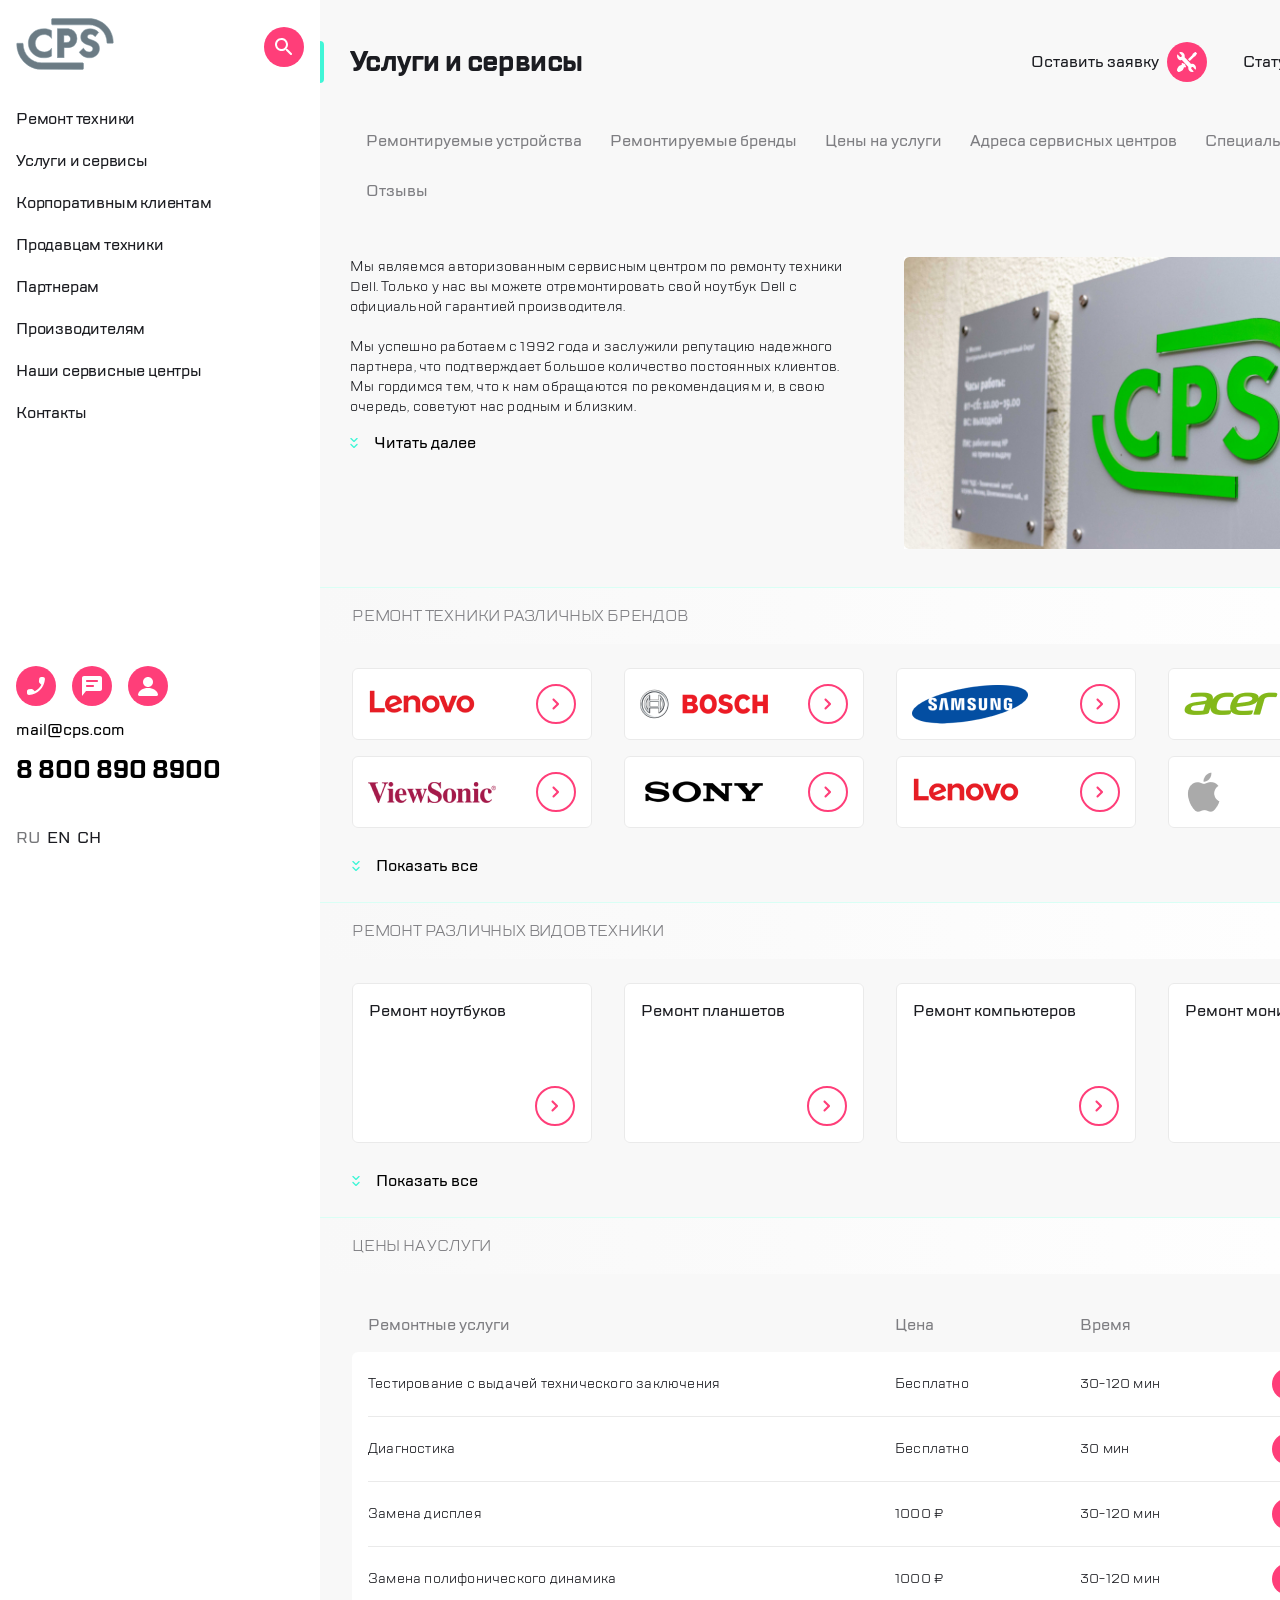
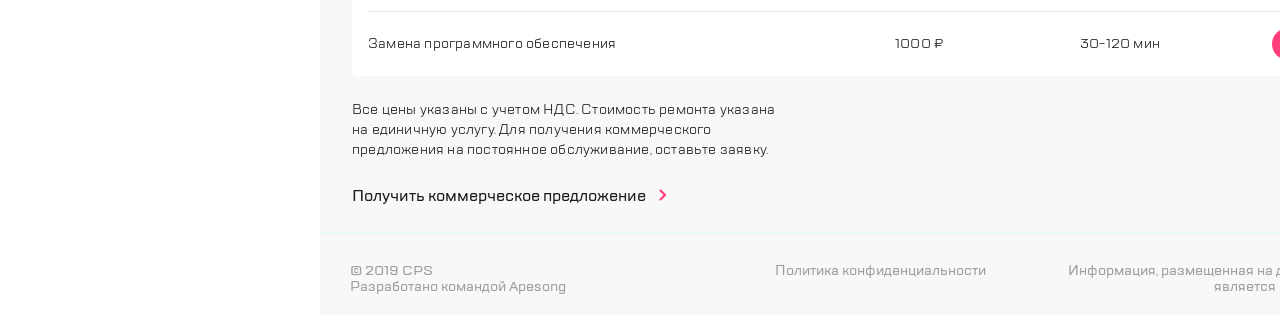
<file: index.html>
<!DOCTYPE html>
<html lang="ru">
<head>
  <meta charset="UTF-8">
  <meta name="viewport" content="width=device-width,initial-scale=1">
  <title>Услуги и сервисы</title>
<link href="style.css" rel="stylesheet"></head>
<body>
<div class="wrapper-main">
  <aside class="side-menu">
    <div class="side-menu__section">
      <ul class="side-menu__header-list">
        <li class="side-menu__header-item">
          <button class="icon burger_close">
            <img src="./img/icons/close.svg" alt="close menu">
          </button>
        </li>
        <li class="side-menu__header-item">
          <a class="logo" href="#">
            <img src="./img/images/logo.svg" alt="logo">
          </a>
        </li>
        <li class="side-menu__header-item">
          <a href="#" class="icon">
            <img src="./img/icons/search.svg" alt="search">
          </a>
        </li>
      </ul>
      <nav class="side-menu__nav">
        <ul class="side-menu__nav-list">
          <li class="side-menu__nav-item"><a href="#" class="side-menu__nav-link">Ремонт техники</a></li>
          <li class="side-menu__nav-item"><a href="#" class="side-menu__nav-link">Услуги и сервисы</a></li>
          <li class="side-menu__nav-item"><a href="#" class="side-menu__nav-link">Корпоративным клиентам</a></li>
          <li class="side-menu__nav-item"><a href="#" class="side-menu__nav-link">Продавцам техники</a></li>
          <li class="side-menu__nav-item"><a href="#" class="side-menu__nav-link">Партнерам</a></li>
          <li class="side-menu__nav-item"><a href="#" class="side-menu__nav-link">Производителям</a></li>
          <li class="side-menu__nav-item"><a href="#" class="side-menu__nav-link">Наши сервисные центры</a></li>
          <li class="side-menu__nav-item"><a href="#" class="side-menu__nav-link">Контакты</a></li>
        </ul>
      </nav>
    </div>
    <div class="side-menu__section">
      <div class="side-menu__contacts">
        <ul class="side-menu__contacts-list">
          <li class="side-menu__contacts-item">
            <button class="icon callback-btn">
              <img src="./img/icons/call.svg" alt="call">
            </button>
          </li>
          <li class="side-menu__contacts-item">
            <button class="icon feedback-btn">
              <img src="./img/icons/chat.svg" alt="feedback">
            </button>
          </li>
          <li class="side-menu__contacts-item">
            <a href="#" class="icon">
              <img src="./img/icons/profile.svg" alt="profile">
            </a>
          </li>
        </ul>
        <button class="side-menu__mail">mail@cps.com</button>
        <button class="side-menu__phone">8 800 890 8900</button>
      </div>
      <ul class="lang__list">
        <li>
          <label>
            <input class="lang__input" type="radio" name="langs" checked="checked">
            <span class="lang__text">ru</span>
          </label>
        </li>
        <li>
          <label>
            <input class="lang__input" type="radio" name="langs">
            <span class="lang__text">en</span>
          </label>
        </li>
        <li>
          <label>
            <input class="lang__input" type="radio" name="langs">
            <span class="lang__text">ch</span>
          </label>
        </li>
      </ul>
    </div>
  </aside>
  <div class="wrapper">
    <header class="header">
      <h1 class="header__title">Услуги и сервисы</h1>
      <div class="actions">
        <ul class="actions__list">
          <li class="actions__item">
            <button class="header__icon burger icon">
              <img src="img/icons/burger.svg" alt="menu">
            </button>
          </li>
          <li class="actions__item">
            <a href="#" class="logo">
              <img src="img/images/logo.svg" alt="logo">
            </a>
          </li>
        </ul>
        <ul class="actions__list">
          <li class="actions__item">
            <ul class="actions__sublist">
              <li class="sublist__item">
                <button class="header__icon icon callback-btn" type="button">
                  <img src="img/icons/call.svg" alt="Заказать звонок">
                </button>
              </li>
              <li class="sublist__item">
                <button class="header__icon icon feedback-btn" type="button">
                  <img src="img/icons/chat.svg" alt="Обратная связь">
                </button>
              </li>
              <li class="sublist__item">
                <a href="#" class="header__icon icon">
                  <img src="img/icons/profile.svg" alt="Личный кабинет">
                </a>
              </li>
            </ul>

          </li>
          <li class="actions__item">
            <ul class="actions__sublist">
              <li class="sublist__item">
                <a href="#" class="header__icon">
                  <span class="header__btn-desc">Оставить заявку</span>
                  <span class="icon">
                                    <img src="img/icons/repair.svg" alt="Статус ремонта">
                                </span>
                </a>
              </li>
              <li class="sublist__item">
                <a href="#" class="header__icon">
                  <span class="header__btn-desc">Статус ремонта</span>
                  <span class="icon">
                                <img src="img/icons/checkstatus.svg" alt="Статус ремонта">
                            </span>
                </a>
              </li>
            </ul>
          </li>
        </ul>
      </div>
    </header>
    <nav class="nav">
      <ul class="nav__list">
        <li class="nav__item"><a class="nav__link" href="#">Ремонтируемые устройства</a></li>
        <li class="nav__item"><a class="nav__link" href="#">Ремонтируемые бренды</a></li>
        <li class="nav__item"><a class="nav__link" href="#">Цены на услуги</a></li>
        <li class="nav__item"><a class="nav__link" href="#">Адреса сервисных центров</a></li>
        <li class="nav__item"><a class="nav__link" href="#">Специальные цены</a></li>
        <li class="nav__item"><a class="nav__link" href="#">Отзывы</a></li>
      </ul>
    </nav>
    <main class="main">

      <div class="sections">
        <section class="section about-us">
          <div class="about-us__text">
            <div class="about-us__wrapper">
              <p class="about-us__paragraph">Мы являемся авторизованным сервисным центром по ремонту техники Dell.
                Только у нас вы можете отремонтировать свой ноутбук Dell с официальной гарантией
                производителя.</p>
              <p class="about-us__paragraph">Мы успешно работаем с 1992 года и заслужили репутацию надежного партнера,
                что подтверждает большое количество постоянных клиентов.
                Мы гордимся тем, что к нам обращаются по рекомендациям и, в свою очередь, советуют нас
                родным и близким.</p>
              <p class="about-us__paragraph">Мы успешно работаем с 1992 года и заслужили репутацию надежного партнера,
                что подтверждает большое количество постоянных клиентов.
                Мы гордимся тем, что к нам обращаются по рекомендациям и, в свою очередь, советуют нас
                родным и близким.</p>
            </div>
            <button class="show-more about-us__btn">Читать далее</button>
          </div>
          <div class="about-us__container-image">
            <img class="about-us__image" src="img/images/banner.jpg" alt="cps">
          </div>
        </section>
        <section class="section">
          <h2 class="section__title">Ремонт техники различных брендов</h2>
          <div class="section__container brands">
            <div class="slider swiper brands__slider">
              <ul class="brands__list swiper-wrapper">
                <li class="swiper-slide">
                  <a href="#" class="brands__item">
                    <img src="./img/brands/lenovo.png" alt="lenovo">
                    <span class="brands__link"></span>
                  </a>
                </li>
                <li class="swiper-slide">
                  <a href="#" class="brands__item">
                    <img src="./img/brands/bosch.png" alt="bosch">
                    <span class="brands__link"></span>
                  </a>
                </li>
                <li class="swiper-slide">
                  <a href="#" class="brands__item">
                    <img src="./img/brands/samsung.png" alt="samsung">
                    <span class="brands__link"></span>
                  </a>
                </li>
                <li class="swiper-slide">
                  <a href="#" class="brands__item">
                    <img src="./img/brands/acer.png" alt="acer">
                    <span class="brands__link"></span>
                  </a>
                </li>
                <li class="swiper-slide">
                  <a href="#" class="brands__item">
                    <img src="./img/brands/viewsonic.png" alt="viewsonic">
                    <span class="brands__link"></span>
                  </a>
                </li>
                <li class="swiper-slide">
                  <a href="#" class="brands__item">
                    <img src="./img/brands/sony.png" alt="sony">
                    <span class="brands__link"></span>
                  </a>
                </li>
                <li class="swiper-slide">
                  <a href="#" class="brands__item">
                    <img src="./img/brands/lenovo.png" alt="lenovo">
                    <span class="brands__link"></span>
                  </a>
                </li>
                <li class="swiper-slide">
                  <a href="#" class="brands__item">
                    <img src="./img/brands/apple.png" alt="apple">
                    <span class="brands__link"></span>
                  </a>
                </li>
                <li class="swiper-slide">
                  <a href="#" class="brands__item">
                    <img src="./img/brands/samsung.png" alt="samsung">
                    <span class="brands__link"></span>
                  </a>
                </li>
                <li class="swiper-slide">
                  <a href="#" class="brands__item">
                    <img src="./img/brands/acer.png" alt="acer">
                    <span class="brands__link"></span>
                  </a>
                </li>
                <li class="swiper-slide">
                  <a href="#" class="brands__item">
                    <img src="./img/brands/apple.png" alt="apple">
                    <span class="brands__link"></span>
                  </a>
                </li>
              </ul>
            </div>
            <div class="brands__pagination swiper-pagination"></div>
          </div>
          <button class="show-more section__btn">
            Показать все
          </button>
        </section>
        <section class="section">
          <h2 class="section__title">Ремонт различных видов техники</h2>
          <div class="section__container device-type">
            <div class="slider swiper device-type__slider">
              <ul class="device-type__list swiper-wrapper">
                <li class="swiper-slide">
                  <a href="#" class="device-type__item">
                    <span>Ремонт ноутбуков</span>
                    <span class="device-type__link"></span>
                  </a>
                </li>
                <li class="swiper-slide">
                  <a href="#" class="device-type__item">
                    <span>Ремонт планшетов</span>
                    <span class="device-type__link"></span>
                  </a>
                </li>
                <li class="swiper-slide">
                  <a href="#" class="device-type__item">
                    <span>Ремонт компьютеров</span>
                    <span class="device-type__link"></span>
                  </a>
                </li>
                <li class="swiper-slide">
                  <a href="#" class="device-type__item">
                    <span>Ремонт мониторов</span>
                    <span class="device-type__link"></span>
                  </a>
                </li>
                <li class="swiper-slide">
                  <a href="#" class="device-type__item">
                    <span>Ремонт оргтехники</span>
                    <span class="device-type__link"></span>
                  </a>
                </li>
                <li class="swiper-slide">
                  <a href="#" class="device-type__item">
                    <span>Ремонт телефонов</span>
                    <span class="device-type__link"></span>
                  </a>
                </li>
                <li class="swiper-slide">
                  <a href="#" class="device-type__item">
                    <span>Ремонт моноблоков</span>
                    <span class="device-type__link"></span>
                  </a>
                </li>

              </ul>
            </div>
            <div class="device-type__pagination swiper-pagination"></div>
          </div>
          <button class="show-more section__btn">
            Показать все
          </button>
        </section>
        <section class="section">
          <h2 class="section__title">цены на услуги</h2>
          <div class="section__container services">
            <div class="services__title-item">
              <p class="services__title-name">Ремонтные услуги</p>
              <p class="services__title-price">Цена</p>
              <p class="services__title-time">Время</p>
              <p class="services__title-empty"></p>
            </div>
            <div class="slider swiper services__slider">
              <ul class="services__list swiper-wrapper">
                <li class="swiper-slide">
                  <div class="services__item">
                    <div class="services__name">
                      <p class="services__item-title">
                        Ремонтные услуги
                      </p>
                      <p class="services__text">
                        Тестирование с выдачей технического заключения
                      </p>
                    </div>
                    <div class="services__price">
                      <p class="services__item-title">
                        Цена
                      </p>
                      <p class="services__text">
                        Бесплатно
                      </p>
                    </div>
                    <div class="services__time">
                      <p class="services__item-title">
                        Срок
                      </p>
                      <p class="services__text">
                        30-120 мин
                      </p>
                    </div>
                    <button class="services__btn">заказать</button>
                  </div>

                </li>
                <li class="swiper-slide">
                  <div class="services__item">
                    <div class="services__name">
                      <p class="services__item-title">
                        Ремонтные услуги
                      </p>
                      <p class="services__text">
                        Диагностика
                      </p>
                    </div>
                    <div class="services__price">
                      <p class="services__item-title">
                        Цена
                      </p>
                      <p class="services__text">
                        Бесплатно
                      </p>
                    </div>
                    <div class="services__time">
                      <p class="services__item-title">
                        Срок
                      </p>
                      <p class="services__text">
                        30 мин
                      </p>
                    </div>
                    <button class="services__btn">заказать</button>
                  </div>
                </li>
                <li class="swiper-slide">
                  <div class="services__item">
                    <div class="services__name">
                      <p class="services__item-title">
                        Ремонтные услуги
                      </p>
                      <p class="services__text">
                        Замена дисплея
                      </p>
                    </div>
                    <div class="services__price">
                      <p class="services__item-title">
                        Цена
                      </p>
                      <p class="services__text">
                        1000 &#8381
                      </p>
                    </div>
                    <div class="services__time">
                      <p class="services__item-title">
                        Срок
                      </p>
                      <p class="services__text">
                        30-120 мин
                      </p>
                    </div>
                    <button class="services__btn">заказать</button>
                  </div>
                </li>
                <li class="swiper-slide">
                  <div class="services__item">
                    <div class="services__name">
                      <p class="services__item-title">
                        Ремонтные услуги
                      </p>
                      <p class="services__text">
                        Замена полифонического динамика
                      </p>
                    </div>
                    <div class="services__price">
                      <p class="services__item-title">
                        Цена
                      </p>
                      <p class="services__text">
                        1000 &#8381
                      </p>
                    </div>
                    <div class="services__time">
                      <p class="services__item-title">
                        Срок
                      </p>
                      <p class="services__text">
                        30-120 мин
                      </p>
                    </div>
                    <button class="services__btn">заказать</button>
                  </div>
                </li>
                <li class="swiper-slide">
                  <div class="services__item">
                    <div class="services__name">
                      <p class="services__item-title">
                        Ремонтные услуги
                      </p>
                      <p class="services__text">
                        Замена программного обеспечения
                      </p>
                    </div>
                    <div class="services__price">
                      <p class="services__item-title">
                        Цена
                      </p>
                      <p class="services__text">
                        1000 &#8381
                      </p>
                    </div>
                    <div class="services__time">
                      <p class="services__item-title">
                        Срок
                      </p>
                      <p class="services__text">
                        30-120 мин
                      </p>
                    </div>
                    <button class="services__btn">заказать</button>
                  </div>
                </li>
              </ul>
            </div>
            <div class="services__pagination swiper-pagination"></div>
          </div>
          <p class="section__desc">
            Все цены указаны с учетом НДС. Стоимость ремонта указана на единичную услугу.
            Для получения коммерческого предложения на постоянное обслуживание, оставьте заявку.
          </p>
          <a href="#" class="section__btn services__section-btn">
            Получить коммерческое предложение
            <span class="services__section-btn_arrow">
              <svg width="8" height="12" viewBox="0 0 8 12" fill="none" xmlns="http://www.w3.org/2000/svg">
              <path fill-rule="evenodd" clip-rule="evenodd" d="M4.5 6L0.707106 2.20711C0.316582 1.81658 0.316582 1.18342 0.707107 0.792893L0.792893 0.707107C1.18342 0.316583 1.81658 0.316583 2.20711 0.707107L6.79289 5.29289C7.18342 5.68342 7.18342 6.31658 6.79289 6.70711L2.20711 11.2929C1.81658 11.6834 1.18342 11.6834 0.792893 11.2929L0.707107 11.2071C0.316583 10.8166 0.316583 10.1834 0.707107 9.79289L4.5 6Z" fill="#FF3E79"/>
              </svg>
            </span>
          </a>
        </section>
      </div>
    </main>
    <footer class="footer">
      <ul class="footer__list">
        <li class="footer__item">
          <p>&#169 2019 CPS</p>
          <p>
            Разработано командой <a class="footer__link" href="#">Apesong</a>
          </p>
        </li>
        <li class="footer__item">
          <a class="footer__link" href="#">Политика конфиденциальности</a>
        </li>
        <li class="footer__item">
          Информация, размещенная на данной странице, не является публичной офертой
        </li>
      </ul>
    </footer>
  </div>
  <div class="popup callback">
    <button class="icon popup__close callback__close">
      <img src="./img/icons/close.svg" alt="close menu">
    </button>
    <h2 class="popup__title">Заказать звонок</h2>
    <form class="popup__form" action="#">
      <input class="popup__input" type="number" placeholder="Телефон">
      <p class="popup__politics">Нажимая “отправить”, вы даете согласие на
        <a class="popup__link" href="#">обработку персональных данных</a>
        и соглашаетесь с нашей
        <a class="popup__link" href="#">политикой конфиденциальности</a>
      </p>
      <input class="submit-btn popup__submit" type="submit">
    </form>
  </div>
  <div class="popup feedback">
    <button class="icon popup__close feedback__close">
      <img src="./img/icons/close.svg" alt="close menu">
    </button>
    <h2 class="popup__title">Обратная связь</h2>
    <form class="popup__form" action="#">
      <input class="popup__input" type="text" placeholder="Имя">
      <input class="popup__input" type="number" placeholder="Телефон">
      <input class="popup__input" type="email" placeholder="Электронная почта">
      <textarea class="popup__input" placeholder="Сообщение" rows="5"></textarea>
      <p class="popup__politics">Нажимая “отправить”, вы даете согласие на
        <a class="popup__link" href="#">обработку персональных данных</a>
        и соглашаетесь с нашей
        <a class="popup__link" href="#">политикой конфиденциальности</a>
      </p>
      <input class="submit-btn popup__submit" type="submit">
    </form>
  </div>



</div>

<script type="text/javascript" src="./js/bundle.js"></script></body>
</html>
</file>
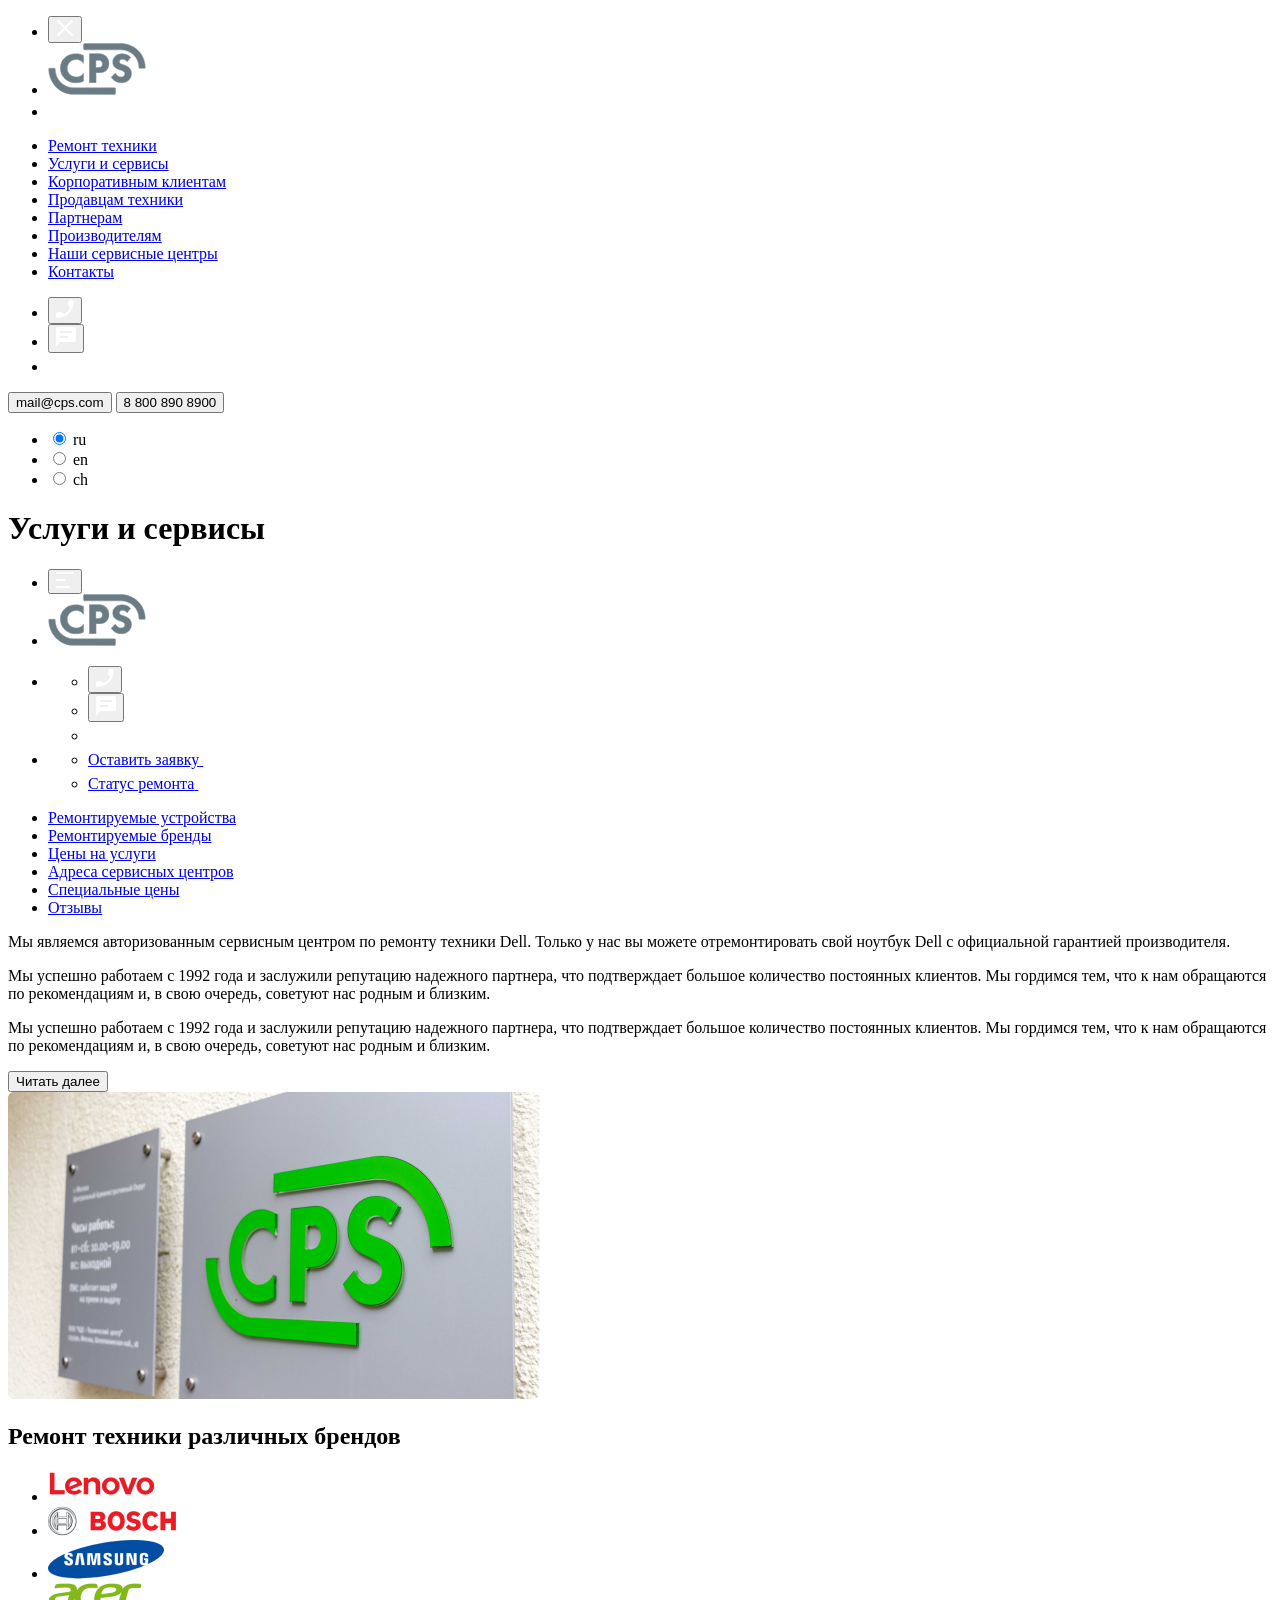
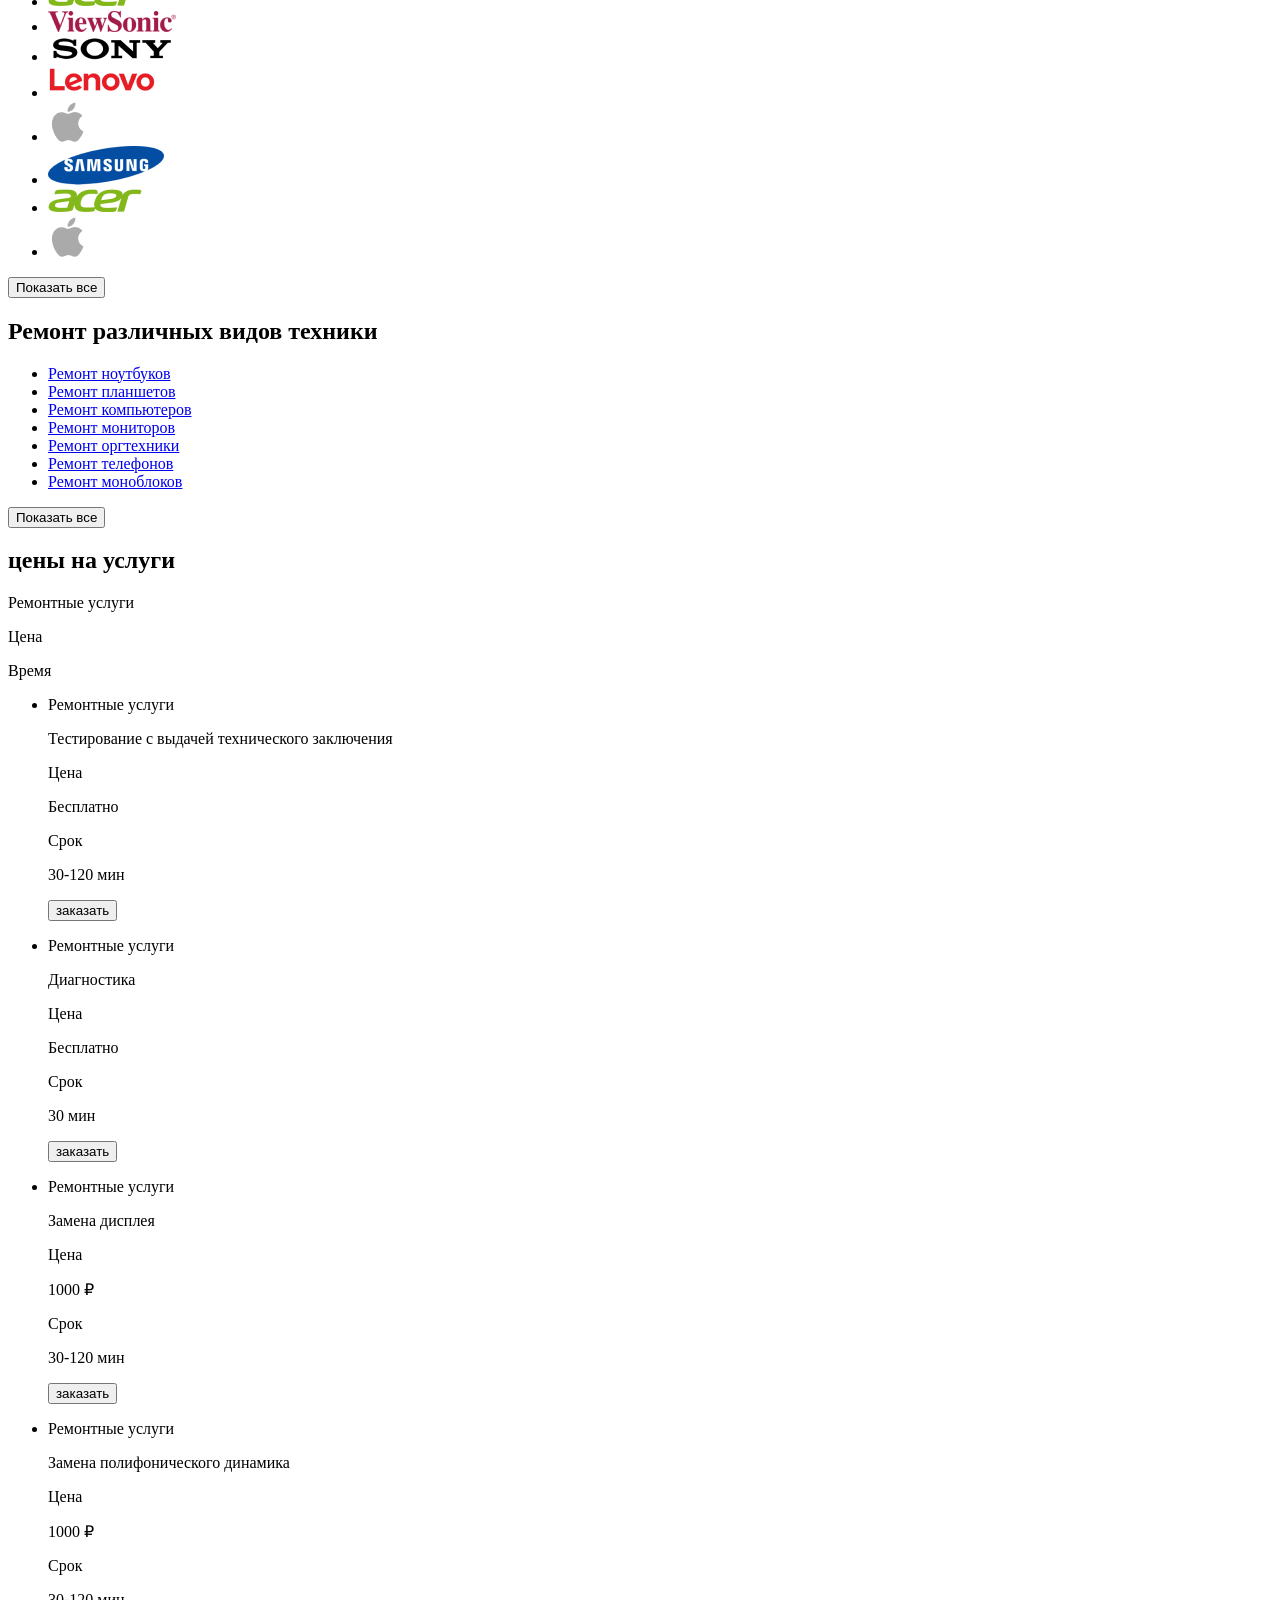
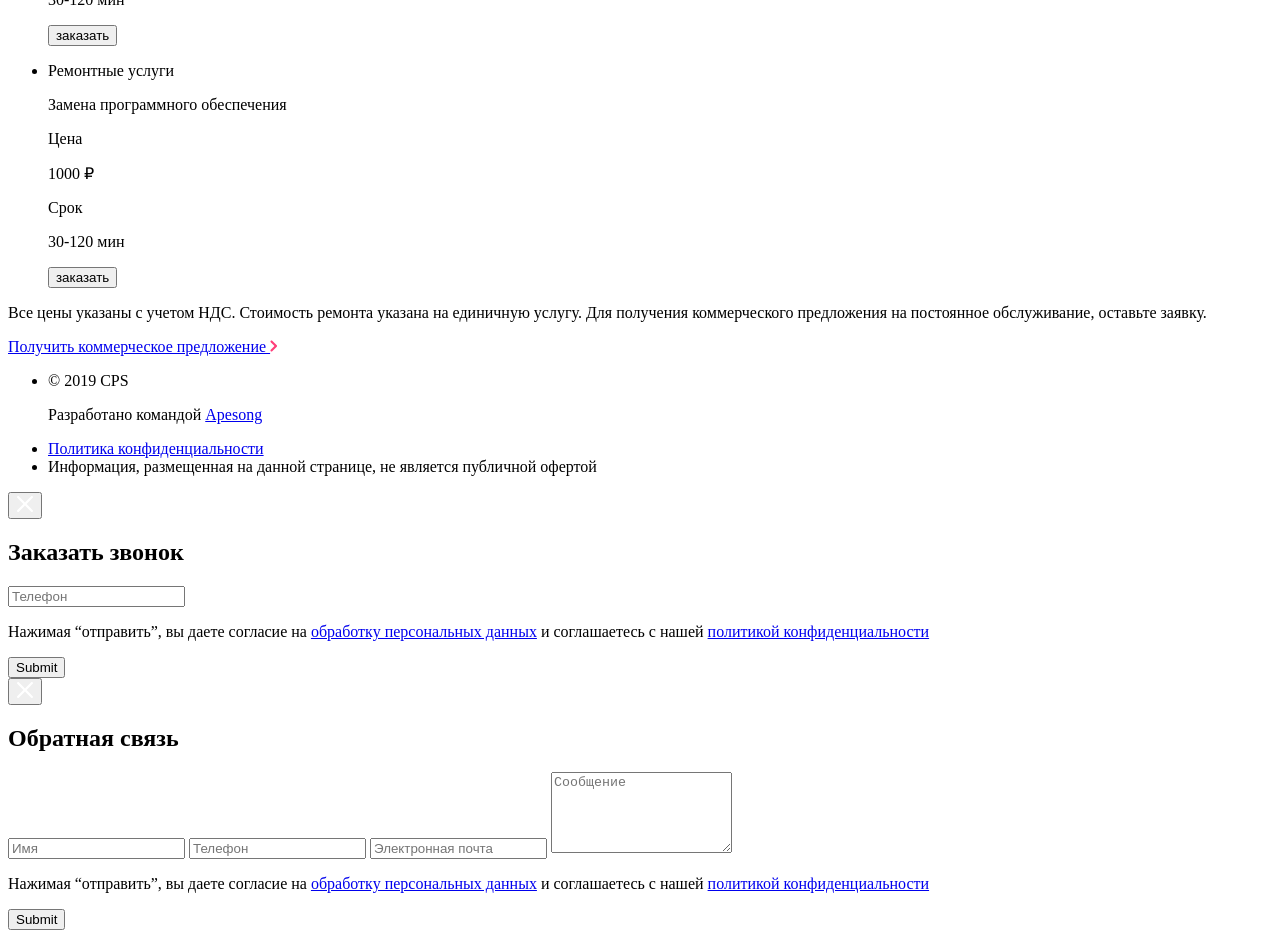
<file: src/index.html>
<!DOCTYPE html>
<html lang='ru'>
<head>
  <meta charset='UTF-8'>
  <meta name='viewport' content='width=device-width, initial-scale=1'>
  <title>Услуги и сервисы</title>
</head>
<body>
<div class='wrapper-main'>
  <aside class='side-menu'>
    <div class='side-menu__section'>
      <ul class='side-menu__header-list'>
        <li class='side-menu__header-item'>
          <button class='icon burger_close'>
            <img src='./img/icons/close.svg' alt='close menu'>
          </button>
        </li>
        <li class='side-menu__header-item'>
          <a class='logo' href='#'>
            <img src='./img/images/logo.svg' alt='logo'>
          </a>
        </li>
        <li class='side-menu__header-item'>
          <a href='#' class='icon'>
            <img src='./img/icons/search.svg' alt='search'>
          </a>
        </li>
      </ul>
      <nav class='side-menu__nav'>
        <ul class='side-menu__nav-list'>
          <li class='side-menu__nav-item'><a href='#' class='side-menu__nav-link'>Ремонт техники</a></li>
          <li class='side-menu__nav-item'><a href='#' class='side-menu__nav-link'>Услуги и сервисы</a></li>
          <li class='side-menu__nav-item'><a href='#' class='side-menu__nav-link'>Корпоративным клиентам</a></li>
          <li class='side-menu__nav-item'><a href='#' class='side-menu__nav-link'>Продавцам техники</a></li>
          <li class='side-menu__nav-item'><a href='#' class='side-menu__nav-link'>Партнерам</a></li>
          <li class='side-menu__nav-item'><a href='#' class='side-menu__nav-link'>Производителям</a></li>
          <li class='side-menu__nav-item'><a href='#' class='side-menu__nav-link'>Наши сервисные центры</a></li>
          <li class='side-menu__nav-item'><a href='#' class='side-menu__nav-link'>Контакты</a></li>
        </ul>
      </nav>
    </div>
    <div class='side-menu__section'>
      <div class='side-menu__contacts'>
        <ul class='side-menu__contacts-list'>
          <li class='side-menu__contacts-item'>
            <button class='icon callback-btn'>
              <img src='./img/icons/call.svg' alt='call'>
            </button>
          </li>
          <li class='side-menu__contacts-item'>
            <button class='icon feedback-btn'>
              <img src='./img/icons/chat.svg' alt='feedback'>
            </button>
          </li>
          <li class='side-menu__contacts-item'>
            <a href='#' class='icon'>
              <img src='./img/icons/profile.svg' alt='profile'>
            </a>
          </li>
        </ul>
        <button class='side-menu__mail'>mail@cps.com</button>
        <button class='side-menu__phone'>8 800 890 8900</button>
      </div>
      <ul class='lang__list'>
        <li>
          <label>
            <input class='lang__input' type='radio' name='langs' checked>
            <span class='lang__text'>ru</span>
          </label>
        </li>
        <li>
          <label>
            <input class='lang__input' type='radio' name='langs'>
            <span class='lang__text'>en</span>
          </label>
        </li>
        <li>
          <label>
            <input class='lang__input' type='radio' name='langs'>
            <span class='lang__text'>ch</span>
          </label>
        </li>
      </ul>
    </div>
  </aside>
  <div class='wrapper'>
    <header class='header'>
      <h1 class='header__title'>Услуги и сервисы</h1>
      <div class='actions'>
        <ul class='actions__list'>
          <li class='actions__item'>
            <button class='header__icon burger icon'>
              <img src='img/icons/burger.svg' alt='menu'>
            </button>
          </li>
          <li class='actions__item'>
            <a href='#' class='logo'>
              <img src='img/images/logo.svg' alt='logo'>
            </a>
          </li>
        </ul>
        <ul class='actions__list'>
          <li class='actions__item'>
            <ul class='actions__sublist'>
              <li class='sublist__item'>
                <button class='header__icon icon callback-btn' type='button'>
                  <img src='img/icons/call.svg' alt='Заказать звонок'>
                </button>
              </li>
              <li class='sublist__item'>
                <button class='header__icon icon feedback-btn' type='button'>
                  <img src='img/icons/chat.svg' alt='Обратная связь'>
                </button>
              </li>
              <li class='sublist__item'>
                <a href='#' class='header__icon icon'>
                  <img src='img/icons/profile.svg' alt='Личный кабинет'>
                </a>
              </li>
            </ul>

          </li>
          <li class='actions__item'>
            <ul class='actions__sublist'>
              <li class='sublist__item'>
                <a href='#' class='header__icon'>
                  <span class='header__btn-desc'>Оставить заявку</span>
                  <span class='icon'>
                                    <img src='img/icons/repair.svg' alt='Статус ремонта'>
                                </span>
                </a>
              </li>
              <li class='sublist__item'>
                <a href='#' class='header__icon'>
                  <span class='header__btn-desc'>Статус ремонта</span>
                  <span class='icon'>
                                <img src='img/icons/checkstatus.svg' alt='Статус ремонта'>
                            </span>
                </a>
              </li>
            </ul>
          </li>
        </ul>
      </div>
    </header>
    <nav class='nav'>
      <ul class='nav__list'>
        <li class='nav__item'><a class='nav__link' href='#'>Ремонтируемые устройства</a></li>
        <li class='nav__item'><a class='nav__link' href='#'>Ремонтируемые бренды</a></li>
        <li class='nav__item'><a class='nav__link' href='#'>Цены на услуги</a></li>
        <li class='nav__item'><a class='nav__link' href='#'>Адреса сервисных центров</a></li>
        <li class='nav__item'><a class='nav__link' href='#'>Специальные цены</a></li>
        <li class='nav__item'><a class='nav__link' href='#'>Отзывы</a></li>
      </ul>
    </nav>
    <main class='main'>

      <div class='sections'>
        <section class='section about-us'>
          <div class='about-us__text'>
            <div class='about-us__wrapper'>
              <p class='about-us__paragraph'>Мы являемся авторизованным сервисным центром по ремонту техники Dell.
                Только у нас вы можете отремонтировать свой ноутбук Dell с официальной гарантией
                производителя.</p>
              <p class='about-us__paragraph'>Мы успешно работаем с 1992 года и заслужили репутацию надежного партнера,
                что подтверждает большое количество постоянных клиентов.
                Мы гордимся тем, что к нам обращаются по рекомендациям и, в свою очередь, советуют нас
                родным и близким.</p>
              <p class='about-us__paragraph'>Мы успешно работаем с 1992 года и заслужили репутацию надежного партнера,
                что подтверждает большое количество постоянных клиентов.
                Мы гордимся тем, что к нам обращаются по рекомендациям и, в свою очередь, советуют нас
                родным и близким.</p>
            </div>
            <button class='show-more about-us__btn'>Читать далее</button>
          </div>
          <div class='about-us__container-image'>
            <img class='about-us__image' src='img/images/banner.jpg'  alt='cps'>
          </div>
        </section>
        <section class='section'>
          <h2 class='section__title'>Ремонт техники различных брендов</h2>
          <div class='section__container brands '>
            <div class='slider swiper brands__slider'>
              <ul class='brands__list swiper-wrapper'>
                <li class='swiper-slide'>
                  <a href='#' class='brands__item'>
                    <img src='./img/brands/lenovo.png' alt='lenovo'>
                    <span class='brands__link'></span>
                  </a>
                </li>
                <li class='swiper-slide'>
                  <a href='#' class='brands__item'>
                    <img src='./img/brands/bosch.png' alt='bosch'>
                    <span class='brands__link'></span>
                  </a>
                </li>
                <li class='swiper-slide'>
                  <a href='#' class='brands__item'>
                    <img src='./img/brands/samsung.png' alt='samsung'>
                    <span class='brands__link'></span>
                  </a>
                </li>
                <li class='swiper-slide'>
                  <a href='#' class='brands__item'>
                    <img src='./img/brands/acer.png' alt='acer'>
                    <span class='brands__link'></span>
                  </a>
                </li>
                <li class='swiper-slide'>
                  <a href='#' class='brands__item'>
                    <img src='./img/brands/viewsonic.png' alt='viewsonic'>
                    <span class='brands__link'></span>
                  </a>
                </li>
                <li class='swiper-slide'>
                  <a href='#' class='brands__item'>
                    <img src='./img/brands/sony.png' alt='sony'>
                    <span class='brands__link'></span>
                  </a>
                </li>
                <li class='swiper-slide'>
                  <a href='#' class='brands__item'>
                    <img src='./img/brands/lenovo.png' alt='lenovo'>
                    <span class='brands__link'></span>
                  </a>
                </li>
                <li class='swiper-slide'>
                  <a href='#' class='brands__item'>
                    <img src='./img/brands/apple.png' alt='apple'>
                    <span class='brands__link'></span>
                  </a>
                </li>
                <li class='swiper-slide'>
                  <a href='#' class='brands__item'>
                    <img src='./img/brands/samsung.png' alt='samsung'>
                    <span class='brands__link'></span>
                  </a>
                </li>
                <li class='swiper-slide'>
                  <a href='#' class='brands__item'>
                    <img src='./img/brands/acer.png' alt='acer'>
                    <span class='brands__link'></span>
                  </a>
                </li>
                <li class='swiper-slide'>
                  <a href='#' class='brands__item'>
                    <img src='./img/brands/apple.png' alt='apple'>
                    <span class='brands__link'></span>
                  </a>
                </li>
              </ul>
            </div>
            <div class='brands__pagination swiper-pagination'></div>
          </div>
          <button class='show-more section__btn'>
            Показать все
          </button>
        </section>
        <section class='section'>
          <h2 class='section__title'>Ремонт различных видов техники</h2>
          <div class=' section__container device-type'>
            <div class='slider swiper device-type__slider'>
              <ul class='device-type__list swiper-wrapper'>
                <li class='swiper-slide'>
                  <a href='#' class='device-type__item'>
                    <span>Ремонт ноутбуков</span>
                    <span class='device-type__link'></span>
                  </a>
                </li>
                <li class='swiper-slide'>
                  <a href='#' class='device-type__item'>
                    <span>Ремонт планшетов</span>
                    <span class='device-type__link'></span>
                  </a>
                </li>
                <li class='swiper-slide'>
                  <a href='#' class='device-type__item'>
                    <span>Ремонт компьютеров</span>
                    <span class='device-type__link'></span>
                  </a>
                </li>
                <li class='swiper-slide'>
                  <a href='#' class='device-type__item'>
                    <span>Ремонт мониторов</span>
                    <span class='device-type__link'></span>
                  </a>
                </li>
                <li class='swiper-slide'>
                  <a href='#' class='device-type__item'>
                    <span>Ремонт оргтехники</span>
                    <span class='device-type__link'></span>
                  </a>
                </li>
                <li class='swiper-slide'>
                  <a href='#' class='device-type__item'>
                    <span>Ремонт телефонов</span>
                    <span class='device-type__link'></span>
                  </a>
                </li>
                <li class='swiper-slide'>
                  <a href='#' class='device-type__item'>
                    <span>Ремонт моноблоков</span>
                    <span class='device-type__link'></span>
                  </a>
                </li>

              </ul>
            </div>
            <div class='device-type__pagination swiper-pagination'></div>
          </div>
          <button class='show-more section__btn'>
            Показать все
          </button>
        </section>
        <section class='section'>
          <h2 class='section__title'>цены на услуги</h2>
          <div class='section__container services'>
            <div class='services__title-item'>
              <p class='services__title-name'>Ремонтные услуги</p>
              <p class='services__title-price'>Цена</p>
              <p class='services__title-time'>Время</p>
              <p class='services__title-empty'></p>
            </div>
            <div class='slider swiper services__slider'>
              <ul class='services__list swiper-wrapper'>
                <li class='swiper-slide'>
                  <div class='services__item'>
                    <div class='services__name'>
                      <p class='services__item-title'>
                        Ремонтные услуги
                      </p>
                      <p class='services__text'>
                        Тестирование с выдачей технического заключения
                      </p>
                    </div>
                    <div class='services__price'>
                      <p class='services__item-title'>
                        Цена
                      </p>
                      <p class='services__text'>
                        Бесплатно
                      </p>
                    </div>
                    <div class='services__time'>
                      <p class='services__item-title'>
                        Срок
                      </p>
                      <p class='services__text'>
                        30-120 мин
                      </p>
                    </div>
                    <button class='services__btn'>заказать</button>
                  </div>

                </li>
                <li class='swiper-slide'>
                  <div class='services__item'>
                    <div class='services__name'>
                      <p class='services__item-title'>
                        Ремонтные услуги
                      </p>
                      <p class='services__text'>
                        Диагностика
                      </p>
                    </div>
                    <div class='services__price'>
                      <p class='services__item-title'>
                        Цена
                      </p>
                      <p class='services__text'>
                        Бесплатно
                      </p>
                    </div>
                    <div class='services__time'>
                      <p class='services__item-title'>
                        Срок
                      </p>
                      <p class='services__text'>
                        30 мин
                      </p>
                    </div>
                    <button class='services__btn'>заказать</button>
                  </div>
                </li>
                <li class='swiper-slide'>
                  <div class='services__item'>
                    <div class='services__name'>
                      <p class='services__item-title'>
                        Ремонтные услуги
                      </p>
                      <p class='services__text'>
                        Замена дисплея
                      </p>
                    </div>
                    <div class='services__price'>
                      <p class='services__item-title'>
                        Цена
                      </p>
                      <p class='services__text'>
                        1000 &#8381
                      </p>
                    </div>
                    <div class='services__time'>
                      <p class='services__item-title'>
                        Срок
                      </p>
                      <p class='services__text'>
                        30-120 мин
                      </p>
                    </div>
                    <button class='services__btn'>заказать</button>
                  </div>
                </li>
                <li class='swiper-slide'>
                  <div class='services__item'>
                    <div class='services__name'>
                      <p class='services__item-title'>
                        Ремонтные услуги
                      </p>
                      <p class='services__text'>
                        Замена полифонического динамика
                      </p>
                    </div>
                    <div class='services__price'>
                      <p class='services__item-title'>
                        Цена
                      </p>
                      <p class='services__text'>
                        1000 &#8381
                      </p>
                    </div>
                    <div class='services__time'>
                      <p class='services__item-title'>
                        Срок
                      </p>
                      <p class='services__text'>
                        30-120 мин
                      </p>
                    </div>
                    <button class='services__btn'>заказать</button>
                  </div>
                </li>
                <li class='swiper-slide'>
                  <div class='services__item'>
                    <div class='services__name'>
                      <p class='services__item-title'>
                        Ремонтные услуги
                      </p>
                      <p class='services__text'>
                        Замена программного обеспечения
                      </p>
                    </div>
                    <div class='services__price'>
                      <p class='services__item-title'>
                        Цена
                      </p>
                      <p class='services__text'>
                        1000 &#8381
                      </p>
                    </div>
                    <div class='services__time'>
                      <p class='services__item-title'>
                        Срок
                      </p>
                      <p class='services__text'>
                        30-120 мин
                      </p>
                    </div>
                    <button class='services__btn'>заказать</button>
                  </div>
                </li>
              </ul>
            </div>
            <div class='services__pagination swiper-pagination'></div>
          </div>
          <p class='section__desc'>
            Все цены указаны с учетом НДС. Стоимость ремонта указана на единичную услугу.
            Для получения коммерческого предложения на постоянное обслуживание, оставьте заявку.
          </p>
          <a href='#' class='section__btn services__section-btn'>
            Получить коммерческое предложение
            <span class='services__section-btn_arrow'>
              <svg width='8' height='12' viewBox='0 0 8 12' fill='none'
                   xmlns='http://www.w3.org/2000/svg'>
              <path fill-rule='evenodd' clip-rule='evenodd'
                    d='M4.5 6L0.707106 2.20711C0.316582 1.81658 0.316582 1.18342 0.707107 0.792893L0.792893 0.707107C1.18342 0.316583 1.81658 0.316583 2.20711 0.707107L6.79289 5.29289C7.18342 5.68342 7.18342 6.31658 6.79289 6.70711L2.20711 11.2929C1.81658 11.6834 1.18342 11.6834 0.792893 11.2929L0.707107 11.2071C0.316583 10.8166 0.316583 10.1834 0.707107 9.79289L4.5 6Z'
                    fill='#FF3E79' />
              </svg>
            </span>
          </a>
        </section>
      </div>
    </main>
    <footer class='footer'>
      <ul class='footer__list'>
        <li class='footer__item'>
          <p>&#169 2019 CPS</p>
          <p>
            Разработано командой <a class='footer__link' href='#'>Apesong</a>
          </p>
        </li>
        <li class='footer__item'>
          <a class='footer__link' href='#'>Политика конфиденциальности</a>
        </li>
        <li class='footer__item'>
          Информация, размещенная на данной странице, не является публичной офертой
        </li>
      </ul>
    </footer>
  </div>
  <div class='popup callback'>
    <button class='icon popup__close callback__close'>
      <img src='./img/icons/close.svg' alt='close menu'>
    </button>
    <h2 class='popup__title'>Заказать звонок</h2>
    <form class='popup__form' action='#'>
      <input class='popup__input' type='number' placeholder='Телефон'>
      <p class='popup__politics'>Нажимая “отправить”, вы даете согласие на
        <a class='popup__link' href='#'>обработку персональных данных</a>
        и соглашаетесь с нашей
        <a class='popup__link' href='#'>политикой конфиденциальности</a>
      </p>
      <input class='submit-btn popup__submit' type='submit'>
    </form>
  </div>
  <div class='popup feedback'>
    <button class='icon popup__close feedback__close'>
      <img src='./img/icons/close.svg' alt='close menu'>
    </button>
    <h2 class='popup__title'>Обратная связь</h2>
    <form class='popup__form' action='#'>
      <input class='popup__input' type='text' placeholder='Имя'>
      <input class='popup__input' type='number' placeholder='Телефон'>
      <input class='popup__input' type='email' placeholder='Электронная почта'>
      <textarea class='popup__input' placeholder='Сообщение' rows='5'></textarea>
      <p class='popup__politics'>Нажимая “отправить”, вы даете согласие на
        <a class='popup__link' href='#'>обработку персональных данных</a>
        и соглашаетесь с нашей
        <a class='popup__link' href='#'>политикой конфиденциальности</a>
      </p>
      <input class='submit-btn popup__submit' type='submit'>
    </form>
  </div>


<!--  <div class='blur blur__popup blur__side-menu'></div>-->
</div>

</body>
</html>
</file>
<file: style.css>
/**
 * Swiper 8.3.2
 * Most modern mobile touch slider and framework with hardware accelerated transitions
 * https://swiperjs.com
 *
 * Copyright 2014-2022 Vladimir Kharlampidi
 *
 * Released under the MIT License
 *
 * Released on: July 26, 2022
 */
@font-face {
  font-family: 'swiper-icons';
  src: url("data:application/font-woff;charset=utf-8;base64, [base64]//wADZ2x5ZgAAAywAAADMAAAD2MHtryVoZWFkAAABbAAAADAAAAA2E2+eoWhoZWEAAAGcAAAAHwAAACQC9gDzaG10eAAAAigAAAAZAAAArgJkABFsb2NhAAAC0AAAAFoAAABaFQAUGG1heHAAAAG8AAAAHwAAACAAcABAbmFtZQAAA/gAAAE5AAACXvFdBwlwb3N0AAAFNAAAAGIAAACE5s74hXjaY2BkYGAAYpf5Hu/j+W2+MnAzMYDAzaX6QjD6/4//Bxj5GA8AuRwMYGkAPywL13jaY2BkYGA88P8Agx4j+/8fQDYfA1AEBWgDAIB2BOoAeNpjYGRgYNBh4GdgYgABEMnIABJzYNADCQAACWgAsQB42mNgYfzCOIGBlYGB0YcxjYGBwR1Kf2WQZGhhYGBiYGVmgAFGBiQQkOaawtDAoMBQxXjg/wEGPcYDDA4wNUA2CCgwsAAAO4EL6gAAeNpj2M0gyAACqxgGNWBkZ2D4/wMA+xkDdgAAAHjaY2BgYGaAYBkGRgYQiAHyGMF8FgYHIM3DwMHABGQrMOgyWDLEM1T9/w8UBfEMgLzE////P/5//f/V/xv+r4eaAAeMbAxwIUYmIMHEgKYAYjUcsDAwsLKxc3BycfPw8jEQA/[base64]/uznmfPFBNODM2K7MTQ45YEAZqGP81AmGGcF3iPqOop0r1SPTaTbVkfUe4HXj97wYE+yNwWYxwWu4v1ugWHgo3S1XdZEVqWM7ET0cfnLGxWfkgR42o2PvWrDMBSFj/IHLaF0zKjRgdiVMwScNRAoWUoH78Y2icB/yIY09An6AH2Bdu/UB+yxopYshQiEvnvu0dURgDt8QeC8PDw7Fpji3fEA4z/PEJ6YOB5hKh4dj3EvXhxPqH/SKUY3rJ7srZ4FZnh1PMAtPhwP6fl2PMJMPDgeQ4rY8YT6Gzao0eAEA409DuggmTnFnOcSCiEiLMgxCiTI6Cq5DZUd3Qmp10vO0LaLTd2cjN4fOumlc7lUYbSQcZFkutRG7g6JKZKy0RmdLY680CDnEJ+UMkpFFe1RN7nxdVpXrC4aTtnaurOnYercZg2YVmLN/d/gczfEimrE/fs/bOuq29Zmn8tloORaXgZgGa78yO9/cnXm2BpaGvq25Dv9S4E9+5SIc9PqupJKhYFSSl47+Qcr1mYNAAAAeNptw0cKwkAAAMDZJA8Q7OUJvkLsPfZ6zFVERPy8qHh2YER+3i/BP83vIBLLySsoKimrqKqpa2hp6+jq6RsYGhmbmJqZSy0sraxtbO3sHRydnEMU4uR6yx7JJXveP7WrDycAAAAAAAH//wACeNpjYGRgYOABYhkgZgJCZgZNBkYGLQZtIJsFLMYAAAw3ALgAeNolizEKgDAQBCchRbC2sFER0YD6qVQiBCv/H9ezGI6Z5XBAw8CBK/m5iQQVauVbXLnOrMZv2oLdKFa8Pjuru2hJzGabmOSLzNMzvutpB3N42mNgZGBg4GKQYzBhYMxJLMlj4GBgAYow/P/PAJJhLM6sSoWKfWCAAwDAjgbRAAB42mNgYGBkAIIbCZo5IPrmUn0hGA0AO8EFTQAA") format("woff");
  font-weight: 400;
  font-style: normal; }

:root {
  --swiper-theme-color: #007aff; }

.swiper {
  margin-left: auto;
  margin-right: auto;
  position: relative;
  overflow: hidden;
  list-style: none;
  padding: 0;
  /* Fix of Webkit flickering */
  z-index: 1; }

.swiper-vertical > .swiper-wrapper {
  flex-direction: column; }

.swiper-wrapper {
  position: relative;
  width: 100%;
  height: 100%;
  z-index: 1;
  display: flex;
  transition-property: transform;
  box-sizing: content-box; }

.swiper-android .swiper-slide,
.swiper-wrapper {
  transform: translate3d(0px, 0, 0); }

.swiper-pointer-events {
  touch-action: pan-y; }
  .swiper-pointer-events.swiper-vertical {
    touch-action: pan-x; }

.swiper-slide {
  flex-shrink: 0;
  width: 100%;
  height: 100%;
  position: relative;
  transition-property: transform; }

.swiper-slide-invisible-blank {
  visibility: hidden; }

/* Auto Height */
.swiper-autoheight,
.swiper-autoheight .swiper-slide {
  height: auto; }

.swiper-autoheight .swiper-wrapper {
  align-items: flex-start;
  transition-property: transform, height; }

.swiper-backface-hidden .swiper-slide {
  transform: translateZ(0);
  -webkit-backface-visibility: hidden;
          backface-visibility: hidden; }

/* 3D Effects */
.swiper-3d,
.swiper-3d.swiper-css-mode .swiper-wrapper {
  perspective: 1200px; }

.swiper-3d .swiper-wrapper,
.swiper-3d .swiper-slide,
.swiper-3d .swiper-slide-shadow,
.swiper-3d .swiper-slide-shadow-left,
.swiper-3d .swiper-slide-shadow-right,
.swiper-3d .swiper-slide-shadow-top,
.swiper-3d .swiper-slide-shadow-bottom,
.swiper-3d .swiper-cube-shadow {
  transform-style: preserve-3d; }

.swiper-3d .swiper-slide-shadow,
.swiper-3d .swiper-slide-shadow-left,
.swiper-3d .swiper-slide-shadow-right,
.swiper-3d .swiper-slide-shadow-top,
.swiper-3d .swiper-slide-shadow-bottom {
  position: absolute;
  left: 0;
  top: 0;
  width: 100%;
  height: 100%;
  pointer-events: none;
  z-index: 10; }

.swiper-3d .swiper-slide-shadow {
  background: rgba(0, 0, 0, 0.15); }

.swiper-3d .swiper-slide-shadow-left {
  background-image: linear-gradient(to left, rgba(0, 0, 0, 0.5), rgba(0, 0, 0, 0)); }

.swiper-3d .swiper-slide-shadow-right {
  background-image: linear-gradient(to right, rgba(0, 0, 0, 0.5), rgba(0, 0, 0, 0)); }

.swiper-3d .swiper-slide-shadow-top {
  background-image: linear-gradient(to top, rgba(0, 0, 0, 0.5), rgba(0, 0, 0, 0)); }

.swiper-3d .swiper-slide-shadow-bottom {
  background-image: linear-gradient(to bottom, rgba(0, 0, 0, 0.5), rgba(0, 0, 0, 0)); }

/* CSS Mode */
.swiper-css-mode > .swiper-wrapper {
  overflow: auto;
  scrollbar-width: none;
  /* For Firefox */
  -ms-overflow-style: none;
  /* For Internet Explorer and Edge */ }
  .swiper-css-mode > .swiper-wrapper::-webkit-scrollbar {
    display: none; }

.swiper-css-mode > .swiper-wrapper > .swiper-slide {
  scroll-snap-align: start start; }

.swiper-horizontal.swiper-css-mode > .swiper-wrapper {
  -ms-scroll-snap-type: x mandatory;
      scroll-snap-type: x mandatory; }

.swiper-vertical.swiper-css-mode > .swiper-wrapper {
  -ms-scroll-snap-type: y mandatory;
      scroll-snap-type: y mandatory; }

.swiper-centered > .swiper-wrapper::before {
  content: '';
  flex-shrink: 0;
  order: 9999; }

.swiper-centered.swiper-horizontal > .swiper-wrapper > .swiper-slide:first-child {
  -webkit-margin-start: var(--swiper-centered-offset-before);
          margin-inline-start: var(--swiper-centered-offset-before); }

.swiper-centered.swiper-horizontal > .swiper-wrapper::before {
  height: 100%;
  width: var(--swiper-centered-offset-after); }

.swiper-centered.swiper-vertical > .swiper-wrapper > .swiper-slide:first-child {
  -webkit-margin-before: var(--swiper-centered-offset-before);
          margin-block-start: var(--swiper-centered-offset-before); }

.swiper-centered.swiper-vertical > .swiper-wrapper::before {
  width: 100%;
  height: var(--swiper-centered-offset-after); }

.swiper-centered > .swiper-wrapper > .swiper-slide {
  scroll-snap-align: center center; }

:root {
  /*
  --swiper-pagination-color: var(--swiper-theme-color);
  --swiper-pagination-bullet-size: 8px;
  --swiper-pagination-bullet-width: 8px;
  --swiper-pagination-bullet-height: 8px;
  --swiper-pagination-bullet-inactive-color: #000;
  --swiper-pagination-bullet-inactive-opacity: 0.2;
  --swiper-pagination-bullet-opacity: 1;
  --swiper-pagination-bullet-horizontal-gap: 4px;
  --swiper-pagination-bullet-vertical-gap: 6px;
  */ }

.swiper-pagination {
  position: absolute;
  text-align: center;
  transition: 300ms opacity;
  transform: translate3d(0, 0, 0);
  z-index: 10; }
  .swiper-pagination.swiper-pagination-hidden {
    opacity: 0; }
  .swiper-pagination-disabled > .swiper-pagination, .swiper-pagination.swiper-pagination-disabled {
    display: none !important; }

/* Common Styles */
.swiper-pagination-fraction,
.swiper-pagination-custom,
.swiper-horizontal > .swiper-pagination-bullets,
.swiper-pagination-bullets.swiper-pagination-horizontal {
  bottom: 10px;
  left: 0;
  width: 100%; }

/* Bullets */
.swiper-pagination-bullets-dynamic {
  overflow: hidden;
  font-size: 0; }
  .swiper-pagination-bullets-dynamic .swiper-pagination-bullet {
    transform: scale(0.33);
    position: relative; }
  .swiper-pagination-bullets-dynamic .swiper-pagination-bullet-active {
    transform: scale(1); }
  .swiper-pagination-bullets-dynamic .swiper-pagination-bullet-active-main {
    transform: scale(1); }
  .swiper-pagination-bullets-dynamic .swiper-pagination-bullet-active-prev {
    transform: scale(0.66); }
  .swiper-pagination-bullets-dynamic .swiper-pagination-bullet-active-prev-prev {
    transform: scale(0.33); }
  .swiper-pagination-bullets-dynamic .swiper-pagination-bullet-active-next {
    transform: scale(0.66); }
  .swiper-pagination-bullets-dynamic .swiper-pagination-bullet-active-next-next {
    transform: scale(0.33); }

.swiper-pagination-bullet {
  width: var(--swiper-pagination-bullet-width, var(--swiper-pagination-bullet-size, 8px));
  height: var(--swiper-pagination-bullet-height, var(--swiper-pagination-bullet-size, 8px));
  display: inline-block;
  border-radius: 50%;
  background: var(--swiper-pagination-bullet-inactive-color, #000);
  opacity: var(--swiper-pagination-bullet-inactive-opacity, 0.2); }
  button.swiper-pagination-bullet {
    border: none;
    margin: 0;
    padding: 0;
    box-shadow: none;
    -webkit-appearance: none;
       -moz-appearance: none;
            appearance: none; }
  .swiper-pagination-clickable .swiper-pagination-bullet {
    cursor: pointer; }
  .swiper-pagination-bullet:only-child {
    display: none !important; }

.swiper-pagination-bullet-active {
  opacity: var(--swiper-pagination-bullet-opacity, 1);
  background: var(--swiper-pagination-color, var(--swiper-theme-color)); }

.swiper-vertical > .swiper-pagination-bullets,
.swiper-pagination-vertical.swiper-pagination-bullets {
  right: 10px;
  top: 50%;
  transform: translate3d(0px, -50%, 0); }
  .swiper-vertical > .swiper-pagination-bullets .swiper-pagination-bullet,
  .swiper-pagination-vertical.swiper-pagination-bullets .swiper-pagination-bullet {
    margin: var(--swiper-pagination-bullet-vertical-gap, 6px) 0;
    display: block; }
  .swiper-vertical > .swiper-pagination-bullets.swiper-pagination-bullets-dynamic,
  .swiper-pagination-vertical.swiper-pagination-bullets.swiper-pagination-bullets-dynamic {
    top: 50%;
    transform: translateY(-50%);
    width: 8px; }
    .swiper-vertical > .swiper-pagination-bullets.swiper-pagination-bullets-dynamic .swiper-pagination-bullet,
    .swiper-pagination-vertical.swiper-pagination-bullets.swiper-pagination-bullets-dynamic .swiper-pagination-bullet {
      display: inline-block;
      transition: 200ms transform, 200ms top; }

.swiper-horizontal > .swiper-pagination-bullets .swiper-pagination-bullet,
.swiper-pagination-horizontal.swiper-pagination-bullets .swiper-pagination-bullet {
  margin: 0 var(--swiper-pagination-bullet-horizontal-gap, 4px); }

.swiper-horizontal > .swiper-pagination-bullets.swiper-pagination-bullets-dynamic,
.swiper-pagination-horizontal.swiper-pagination-bullets.swiper-pagination-bullets-dynamic {
  left: 50%;
  transform: translateX(-50%);
  white-space: nowrap; }
  .swiper-horizontal > .swiper-pagination-bullets.swiper-pagination-bullets-dynamic .swiper-pagination-bullet,
  .swiper-pagination-horizontal.swiper-pagination-bullets.swiper-pagination-bullets-dynamic .swiper-pagination-bullet {
    transition: 200ms transform, 200ms left; }

.swiper-horizontal.swiper-rtl > .swiper-pagination-bullets-dynamic .swiper-pagination-bullet {
  transition: 200ms transform, 200ms right; }

/* Progress */
.swiper-pagination-progressbar {
  background: rgba(0, 0, 0, 0.25);
  position: absolute; }
  .swiper-pagination-progressbar .swiper-pagination-progressbar-fill {
    background: var(--swiper-pagination-color, var(--swiper-theme-color));
    position: absolute;
    left: 0;
    top: 0;
    width: 100%;
    height: 100%;
    transform: scale(0);
    transform-origin: left top; }
  .swiper-rtl .swiper-pagination-progressbar .swiper-pagination-progressbar-fill {
    transform-origin: right top; }
  .swiper-horizontal > .swiper-pagination-progressbar, .swiper-pagination-progressbar.swiper-pagination-horizontal,
  .swiper-vertical > .swiper-pagination-progressbar.swiper-pagination-progressbar-opposite, .swiper-pagination-progressbar.swiper-pagination-vertical.swiper-pagination-progressbar-opposite {
    width: 100%;
    height: 4px;
    left: 0;
    top: 0; }
  .swiper-vertical > .swiper-pagination-progressbar, .swiper-pagination-progressbar.swiper-pagination-vertical,
  .swiper-horizontal > .swiper-pagination-progressbar.swiper-pagination-progressbar-opposite, .swiper-pagination-progressbar.swiper-pagination-horizontal.swiper-pagination-progressbar-opposite {
    width: 4px;
    height: 100%;
    left: 0;
    top: 0; }

.swiper-pagination-lock {
  display: none; }

*{
    margin: 0;
    padding: 0;
    border: 0;
    box-sizing: border-box;
    background: none;
    font-size: 100%;
    font: inherit;
    vertical-align: baseline;
    list-style: none;
}

a{
    text-decoration: none;
    color: inherit;
}

button{
  cursor: pointer;
}

@font-face {
  font-family: 'TT Lakes';
  src: url(./fonts/TTLakes-Bold.eot);
  src: local("TT Lakes Bold"), local("../fonts/TTLakes-Bold"), url(./fonts/TTLakes-Bold.eot?#iefix) format("embedded-opentype"), url(./fonts/TTLakes-Bold.woff) format("woff"), url(./fonts/TTLakes-Bold.ttf) format("truetype");
  font-weight: bold;
  font-style: normal; }

@font-face {
  font-family: 'TT Lakes';
  src: url(./fonts/TTLakes-Medium.eot);
  src: local("TT Lakes Medium"), local("../fonts/TTLakes-Medium"), url(./fonts/TTLakes-Medium.eot?#iefix) format("embedded-opentype"), url(./fonts/TTLakes-Medium.woff) format("woff"), url(./fonts/TTLakes-Medium.ttf) format("truetype");
  font-weight: 500;
  font-style: normal; }

@font-face {
  font-family: 'TT Lakes';
  src: url(./fonts/TTLakes-Regular.eot);
  src: local("TT Lakes Regular"), local("../fonts/TTLakes-Regular"), url(./fonts/TTLakes-Regular.eot?#iefix) format("embedded-opentype"), url(./fonts/TTLakes-Regular.woff) format("woff"), url(./fonts/TTLakes-Regular.ttf) format("truetype");
  font-weight: normal;
  font-style: normal; }

.main {
  flex-grow: 1;
  display: flex;
  flex-direction: column;
  gap: 24px; }
  @media (min-width: 768px) {
    .main {
      gap: 32px; } }
  @media (min-width: 1120px) {
    .main {
      gap: 50px; } }

.show-more {
  font-weight: 500;
  line-height: 24px;
  position: relative;
  background: none;
  border: none;
  padding-left: 24px;
  display: none; }
  @media (min-width: 768px) {
    .show-more {
      display: block; } }
  .show-more:hover {
    opacity: 0.5; }
  .show-more::before {
    display: block;
    content: '';
    width: 8px;
    height: 11px;
    position: absolute;
    left: 0;
    bottom: 50%;
    transform: translateY(50%);
    background: url(./static/expand.svg) no-repeat; }

.logo {
  width: 98px; }

.side-menu {
  display: flex;
  height: 100vh;
  flex-direction: column;
  justify-content: space-between;
  gap: 20px;
  flex: 1 0 320px;
  position: fixed;
  top: 0;
  left: -390px;
  width: 320px;
  background: #ffffff;
  padding: 18px 16px 50px;
  box-shadow: 16px 0 52px 0 rgba(14, 24, 80, 0.2);
  z-index: 100;
  transition: left 0.3s; }
  @media (min-width: 1120px) {
    .side-menu {
      position: sticky;
      box-shadow: none; } }
  .side-menu_open {
    left: 0; }
  .side-menu__header-list {
    display: flex;
    align-items: center;
    gap: 17px; }
  .side-menu__header-item:nth-child(2) {
    flex-grow: 1; }
  @media (min-width: 1120px) {
    .side-menu__header-item:first-child {
      display: none; } }
  .side-menu__nav-link {
    position: relative;
    display: block;
    padding: 10px 0;
    font-weight: 500;
    font-size: 16px;
    letter-spacing: -0.2px;
    color: #1b1c21;
    transition: 0.2s; }
    .side-menu__nav-link:hover {
      color: rgba(27, 28, 33, 0.6); }
      .side-menu__nav-link:hover::before {
        opacity: 1; }
    .side-menu__nav-link::before {
      content: "";
      display: block;
      position: absolute;
      width: 4px;
      left: -16px;
      top: 4px;
      bottom: 4px;
      background-color: #41F6D7;
      border-radius: 0 6px 6px 0;
      opacity: 0;
      transition: 0.1s; }
  .side-menu__section {
    display: flex;
    flex-direction: column;
    gap: 40px; }
    .side-menu__section:first-child {
      gap: 22px; }
  .side-menu__mail {
    text-align: left;
    font-weight: 500;
    line-height: 24px;
    transition: 0.1s; }
    .side-menu__mail:hover {
      opacity: 0.6; }
  .side-menu__phone {
    text-align: left;
    font-weight: bold;
    font-size: 24px;
    line-height: 32px;
    transition: 0.1s; }
    .side-menu__phone:hover {
      opacity: 0.6; }
  .side-menu__contacts {
    display: flex;
    flex-direction: column;
    gap: 12px; }
    .side-menu__contacts-list {
      width: -webkit-min-content;
      width: -moz-min-content;
      width: min-content;
      display: flex;
      gap: 16px; }

.header {
  display: flex;
  flex-direction: column-reverse;
  gap: 24px; }
  @media (min-width: 1120px) {
    .header {
      flex-direction: row;
      flex-wrap: wrap;
      justify-content: space-between;
      padding: 42px 30px 8px; } }
  .header__item {
    display: flex;
    align-items: center;
    justify-content: center;
    gap: 8px; }
  .header__btn-desc {
    display: none;
    font-weight: 500; }
    @media (min-width: 1120px) {
      .header__btn-desc {
        display: block; } }
  .header__icon {
    display: flex;
    align-items: center;
    justify-content: center;
    gap: 8px; }
    @media (min-width: 1120px) {
      .header__icon:hover .icon {
        box-shadow: 0 0 15px #FF3E79; } }
  @media (min-width: 1120px) {
    .header__icon:hover .header__btn-desc {
      opacity: 0.7; } }
  .header__title {
    font-size: 28px;
    text-align: left;
    letter-spacing: -0.6px;
    line-height: 40px;
    font-weight: bold;
    position: relative;
    padding: 0 15px; }
    @media (min-width: 768px) {
      .header__title {
        padding: 0 25px; } }
    @media (min-width: 1120px) {
      .header__title {
        display: flex;
        align-items: center;
        padding: 0; } }
    .header__title::before {
      position: absolute;
      content: "";
      left: 0;
      top: -1px;
      bottom: -1px;
      width: 4px;
      background-color: #41F6D7;
      border-radius: 0 20px 20px 0; }
      @media (min-width: 1120px) {
        .header__title::before {
          left: -30px; } }

.actions {
  display: flex;
  align-items: center;
  justify-content: space-between;
  gap: 16px;
  padding: 15px;
  border-bottom: #D9FFF5 1px solid;
  background-color: white; }
  @media (min-width: 768px) {
    .actions {
      padding: 15px 25px; } }
  @media (min-width: 1120px) {
    .actions {
      padding: 0;
      background-color: #F8F8F8;
      border: none; } }
  .actions::before {
    display: block;
    content: "";
    width: 2px;
    background-color: #EAEAEA;
    height: 32px; }
    @media (min-width: 768px) {
      .actions::before {
        display: none; } }
  .actions__list {
    display: flex;
    gap: 16px;
    align-items: center; }
    @media (min-width: 768px) {
      .actions__list::before {
        display: block;
        content: "";
        width: 2px;
        background-color: #EAEAEA;
        height: 32px; } }
    @media (min-width: 1120px) {
      .actions__list::before {
        display: none; } }
    .actions__list:first-child {
      order: -1; }
    .actions__list:nth-child(2) .actions__item:first-child {
      display: none; }
    .actions__list:nth-child(1) {
      order: -1; }
    @media (min-width: 768px) {
      .actions__list:nth-child(2) .actions__item:nth-child(1) {
        display: flex; } }
  .actions__item:nth-child(1) {
    order: -1; }
  .actions__sublist {
    display: flex;
    gap: 16px; }
    @media (min-width: 1120px) {
      .actions__sublist {
        gap: 36px; } }
  @media (min-width: 1120px) {
    .actions__list:nth-child(1), .actions__list:nth-child(2) .actions__item:not(:last-child) {
      display: none; } }

.icon {
  display: flex;
  justify-content: center;
  align-items: center;
  width: 40px;
  height: 40px;
  background: #FF3E79;
  border-radius: 50%;
  border: none;
  transition: 0.1s; }
  .icon:hover {
    box-shadow: 0 0 15px #FF3E79; }
  .icon:focus-visible {
    outline: 2px solid #275649; }

.nav {
  padding: 0 15px; }
  @media (min-width: 768px) {
    .nav {
      padding: 0 25px; } }
  @media (min-width: 1120px) {
    .nav {
      padding: 0 30px; } }
  .nav__list {
    display: flex;
    overflow: scroll;
    min-width: 300px;
    padding: 2px;
    list-style-type: none;
    -ms-overflow-style: none; }
    @media (min-width: 1120px) {
      .nav__list {
        overflow: auto;
        flex-wrap: wrap; } }
    .nav__list::-webkit-scrollbar {
      width: 0;
      height: 0; }
      @media (min-width: 768px) {
        .nav__list::-webkit-scrollbar {
          width: 0;
          height: 0; } }
  .nav__item {
    flex: 0 0 auto;
    margin: 2px; }
    .nav__item:hover {
      outline: 2px solid #B8FFEC;
      border-radius: 6px;
      background: #fff; }
  .nav__link {
    font-weight: 500;
    font-size: 16px;
    background: none;
    padding: 12px;
    display: block;
    color: #7E7E82; }
    .nav__link:active {
      background: none; }
    .nav__link:focus-visible {
      border-radius: 6px; }

.sections {
  display: flex;
  flex-direction: column;
  gap: 24px; }

.section {
  margin: 0  auto;
  width: 320px;
  display: flex;
  flex-direction: column;
  gap: 16px; }
  @media (min-width: 768px) {
    .section {
      gap: 24px;
      align-items: flex-start;
      width: auto; } }
  .section__title {
    font-size: 16px;
    line-height: 24px;
    text-transform: uppercase;
    letter-spacing: -0.2px;
    border-top: #D9FFF5 1px solid;
    color: #7E7E82;
    background-image: linear-gradient(to right, #f8f8f8, white);
    padding: 16px; }
    @media (min-width: 768px) {
      .section__title {
        width: 100%;
        padding: 16px 24px; } }
    @media (min-width: 1120px) {
      .section__title {
        padding: 16px 32px; } }
  .section__container {
    display: flex;
    flex-direction: column;
    gap: 16px;
    padding: 0 16px;
    transition: linear 0.3s;
    position: relative; }
    @media (min-width: 768px) {
      .section__container {
        max-height: 162px;
        display: block;
        padding: 0 24px;
        overflow: hidden; } }
    @media (min-width: 1120px) {
      .section__container {
        padding: 0 32px; } }
    .section__container_open {
      max-height: 515px; }
  .section__desc {
    padding: 0 16px;
    color: #1B1C21;
    line-height: 20px;
    letter-spacing: 0.2px;
    font-size: 14px; }
    @media (min-width: 768px) {
      .section__desc {
        width: 490px;
        padding: 0 24px; } }
    @media (min-width: 1120px) {
      .section__desc {
        padding: 0 32px; } }
  @media (min-width: 768px) {
    .section__btn {
      transform: translateX(24px); } }
  @media (min-width: 1120px) {
    .section__btn {
      transform: translateX(32px); } }
  .section__btn_open::before {
    transform-origin: center;
    transform: rotate(180deg) translateY(-50%); }

.about-us {
  flex-direction: column;
  gap: 1em;
  align-items: flex-start; }
  @media (min-width: 768px) {
    .about-us {
      flex-direction: row;
      padding: 0 25px;
      gap: 46px; } }
  @media (min-width: 1120px) {
    .about-us {
      gap: 3em;
      padding: 15px 30px; } }
  .about-us__text {
    padding: 0 15px;
    display: flex;
    flex-direction: column;
    gap: 1em;
    align-items: flex-start; }
    @media (min-width: 768px) {
      .about-us__text {
        padding: 0;
        flex: 1 1 50%; } }
    @media (min-width: 1120px) {
      .about-us__text {
        flex: 1 1 50%; } }
  .about-us__paragraph {
    letter-spacing: 0.2px;
    line-height: 18px;
    font-size: 14px; }
    @media (min-width: 768px) {
      .about-us__paragraph {
        line-height: 20px; } }
  .about-us__wrapper {
    display: flex;
    flex-direction: column;
    gap: 20px;
    height: auto;
    max-height: 88px;
    overflow: hidden;
    transition: linear 0.2s; }
    @media (min-width: 768px) {
      .about-us__wrapper {
        max-height: 158px; } }
    .about-us__wrapper_open {
      max-height: 380px; }
      @media (min-width: 768px) {
        .about-us__wrapper_open {
          max-height: 390px; } }
      @media (min-width: 1120px) {
        .about-us__wrapper_open {
          max-height: 260px; } }
  .about-us__container-image {
    height: 176px;
    width: 100%; }
    @media (min-width: 768px) {
      .about-us__container-image {
        height: 207px;
        flex: 1 0 50%; } }
    @media (min-width: 1120px) {
      .about-us__container-image {
        height: 291px;
        flex: 0 1 50%; } }
  .about-us__image {
    width: 100%; }
  .about-us__btn.show-more {
    display: block; }

.brands__slider {
  width: 305px; }
  @media (min-width: 768px) {
    .brands__slider {
      width: auto; } }
  .brands__slider::before {
    content: "";
    display: block;
    position: absolute;
    right: 0;
    top: 1px;
    bottom: 0;
    width: 24px;
    background: linear-gradient(to left, white, transparent);
    z-index: 2; }
    @media (min-width: 768px) {
      .brands__slider::before {
        display: none; } }

@media (min-width: 768px) {
  .brands__list {
    display: flex;
    flex-wrap: wrap;
    -moz-column-gap: 24px;
         column-gap: 24px;
    row-gap: 16px; } }

@media (min-width: 1120px) {
  .brands__list {
    -moz-column-gap: 32px;
         column-gap: 32px; } }

.brands__item {
  display: flex;
  align-items: center;
  justify-content: space-between;
  width: 240px;
  border: 1px solid #EAEAEA;
  border-radius: 6px;
  background-color: #fff;
  padding: 15px;
  box-shadow: transparent;
  transition: linear 0.2s; }
  @media (min-width: 768px) {
    .brands__item {
      flex-shrink: 1;
      width: 224px; } }
  @media (min-width: 1120px) {
    .brands__item {
      width: 240px; } }
  .brands__item:hover {
    box-shadow: rgba(50, 50, 93, 0.25) 0px 2px 5px -1px, rgba(0, 0, 0, 0.3) 0px 1px 3px -1px; }

.brands__link {
  display: flex;
  align-items: center;
  justify-content: center;
  width: 40px;
  height: 40px;
  border: 2px solid #FF3E79;
  border-radius: 50%;
  background: url(./static/arrow.svg) no-repeat center center;
  transition: 0.2s; }
  .brands__link:hover {
    box-shadow: 0 0 15px #FF3E79; }

.device-type__slider {
  width: 305px; }
  @media (min-width: 768px) {
    .device-type__slider {
      width: auto; } }
  .device-type__slider::before {
    content: "";
    display: block;
    position: absolute;
    right: 0;
    top: 1px;
    bottom: 0;
    width: 24px;
    background: linear-gradient(to left, white, transparent);
    z-index: 2; }
    @media (min-width: 768px) {
      .device-type__slider::before {
        display: none; } }

.device-type__list {
  display: flex; }
  @media (min-width: 768px) {
    .device-type__list {
      flex-direction: row;
      flex-wrap: wrap;
      -moz-column-gap: 24px;
           column-gap: 24px;
      row-gap: 16px; } }
  @media (min-width: 1120px) {
    .device-type__list {
      -moz-column-gap: 32px;
           column-gap: 32px; } }

.device-type__item {
  display: flex;
  flex-direction: column;
  justify-content: space-between;
  width: 240px;
  height: 160px;
  padding: 16px;
  border: 1px solid #EAEAEA;
  border-radius: 6px;
  background-color: white;
  font-size: 16px;
  color: #1B1C21;
  font-weight: 500; }
  @media (min-width: 768px) {
    .device-type__item {
      width: 224px; } }
  @media (min-width: 1120px) {
    .device-type__item {
      width: 240px; } }
  .device-type__item:hover {
    box-shadow: rgba(50, 50, 93, 0.25) 0px 2px 5px -1px, rgba(0, 0, 0, 0.3) 0px 1px 3px -1px; }

.device-type__link {
  display: flex;
  align-self: flex-end;
  align-items: center;
  justify-content: center;
  width: 40px;
  height: 40px;
  border: 2px solid #FF3E79;
  border-radius: 50%;
  background: url(./static/arrow.svg) no-repeat center center;
  transition: 0.2s; }
  .device-type__link:hover {
    box-shadow: 0 0 15px #FF3E79; }

.services {
  max-height: none; }
  @media (min-width: 768px) {
    .services {
      width: 768px; } }
  @media (min-width: 1120px) {
    .services {
      width: 1120px; } }
  @media (min-width: 768px) {
    .services__slider {
      background: white;
      border-radius: 6px;
      padding: 0 16px; } }
  @media (min-width: 768px) {
    .services__list {
      display: flex;
      flex-direction: column;
      gap: 0; } }
  .services__list li:last-child .services__item {
    border: none; }
  .services__title {
    display: none; }
    @media (min-width: 768px) {
      .services__title {
        display: flex; } }
  .services__title-item {
    display: none; }
    @media (min-width: 768px) {
      .services__title-item {
        color: #7E7E82;
        font-weight: 500;
        padding: 16px;
        display: flex;
        gap: 20px; } }
    @media (min-width: 1120px) {
      .services__title-item {
        gap: 111px; } }
  @media (min-width: 768px) {
    .services__title-name {
      flex-grow: 1; } }
  @media (min-width: 768px) {
    .services__title-price {
      width: 74px;
      flex-shrink: 0; } }
  @media (min-width: 768px) {
    .services__title-time {
      width: 81px;
      flex-shrink: 0; } }
  @media (min-width: 768px) {
    .services__title-empty {
      width: 120px;
      flex-shrink: 0; } }
  .services__item {
    display: flex;
    flex-direction: column;
    gap: 16px;
    width: 260px;
    height: 200px;
    padding: 16px;
    position: relative;
    background-color: white;
    border-radius: 6px;
    font-size: 14px;
    line-height: 18px;
    letter-spacing: 0.2px; }
    @media (min-width: 768px) {
      .services__item {
        flex-direction: row;
        gap: 20px;
        width: auto;
        height: auto;
        padding: 16px 0;
        align-items: center;
        border-bottom: 1px #EAEAEA solid;
        border-radius: 0; } }
    @media (min-width: 1120px) {
      .services__item {
        gap: 111px; } }
  @media (min-width: 768px) {
    .services__name {
      flex-grow: 1; } }
  @media (min-width: 768px) {
    .services__price {
      width: 74px;
      flex-shrink: 0; } }
  @media (min-width: 768px) {
    .services__time {
      width: 81px;
      flex-shrink: 0; } }
  .services__item-title {
    padding-bottom: 5px;
    font-weight: 500;
    color: #7E7E82;
    line-height: 16px;
    letter-spacing: 0; }
    @media (min-width: 768px) {
      .services__item-title {
        display: none; } }
  @media (min-width: 768px) {
    .services__item-text {
      flex-grow: 1; } }
  .services__btn {
    position: absolute;
    right: 16px;
    bottom: 16px;
    width: 120px;
    text-transform: uppercase;
    font-weight: bold;
    font-size: 12px;
    padding: 7px 20px 7px 0;
    color: white;
    background-color: #FF3E79;
    border-radius: 16px;
    transition: 0.2s; }
    @media (min-width: 768px) {
      .services__btn {
        position: relative;
        right: 0;
        top: 0; } }
    .services__btn:hover {
      box-shadow: 0 0 15px #FF3E79; }
    .services__btn::before {
      content: '';
      display: block;
      width: 12px;
      height: 12px;
      background-image: url("data:image/svg+xml,%3Csvg width='8' height='12' viewBox='0 0 8 12' fill='none' xmlns='http://www.w3.org/2000/svg'%3E%3Cpath fill-rule='evenodd' clip-rule='evenodd' d='M4.5 6L0.707106 2.20711C0.316582 1.81658 0.316582 1.18342 0.707107 0.792893L0.792893 0.707107C1.18342 0.316583 1.81658 0.316583 2.20711 0.707107L6.79289 5.29289C7.18342 5.68342 7.18342 6.31658 6.79289 6.70711L2.20711 11.2929C1.81658 11.6834 1.18342 11.6834 0.792893 11.2929L0.707107 11.2071C0.316583 10.8166 0.316583 10.1834 0.707107 9.79289L4.5 6Z' fill='%23fff'/%3E%3C/svg%3E");
      background-repeat: no-repeat;
      position: absolute;
      top: 50%;
      right: 10px;
      transform: translateY(-50%); }
  .services__section-btn {
    display: block;
    width: 192px;
    padding: 0 16px;
    position: relative;
    box-sizing: content-box;
    font-size: 16px;
    font-weight: 500;
    line-height: 24px;
    text-align: left;
    transition: 0.2s; }
    @media (min-width: 768px) {
      .services__section-btn {
        width: auto;
        padding: 0; } }
    .services__section-btn:hover {
      color: #FF3E79; }
    .services__section-btn_arrow {
      position: relative;
      left: 10px; }

.swiper-pagination-bullets.swiper-pagination-horizontal {
  position: static; }

.swiper-wrapper {
  width: 320px; }

.swiper-pagination-bullet {
  width: 12px;
  height: 12px;
  background-color: #787878;
  -webkit-filter: none;
          filter: none; }

.swiper-pagination-bullet-active {
  background: #B5B6BC; }

@media (min-width: 768px) {
  .swiper-slide {
    width: auto; }
  .swiper-pagination {
    display: none; }
  .swiper-wrapper {
    width: auto; } }

.lang__list {
  width: -webkit-min-content;
  width: -moz-min-content;
  width: min-content;
  display: flex;
  gap: 7px; }

.lang__input {
  -webkit-appearance: none;
  position: absolute; }
  .lang__input:checked ~ .lang__text {
    opacity: 0.6; }

.lang__text {
  text-transform: uppercase;
  font-weight: 500;
  line-height: 24px;
  transition: 0.1s;
  cursor: pointer; }
  .lang__text:hover {
    opacity: 0.6; }

.popup {
  width: 320px;
  height: 100vh;
  display: flex;
  flex-direction: column;
  gap: 24px;
  padding: 24px 16px;
  position: fixed;
  right: -600px;
  top: 0;
  z-index: 110;
  transition: 0.2s;
  background-color: #fff; }
  @media (min-width: 768px) {
    .popup {
      box-shadow: 16px 0 52px 0 rgba(14, 24, 80, 0.2); } }
  @media (min-width: 1120px) {
    .popup {
      width: 440px;
      padding: 32px; } }
  .popup_open {
    right: 0; }
  .popup__close {
    flex-shrink: 0; }
    @media (min-width: 1120px) {
      .popup__close {
        position: absolute;
        left: -73px; } }
  .popup__title {
    font-size: 24px;
    text-align: left;
    letter-spacing: -0.6px;
    line-height: 32px;
    font-weight: bold;
    position: relative; }
    .popup__title::before {
      position: absolute;
      content: "";
      left: -16px;
      top: -1px;
      bottom: -1px;
      width: 4px;
      background-color: #41F6D7;
      border-radius: 0 20px 20px 0; }
      @media (min-width: 1120px) {
        .popup__title::before {
          left: -32px; } }
  .popup__form {
    display: flex;
    flex-direction: column;
    gap: 16px; }
  .popup__input {
    width: 288px;
    padding: 12px 16px;
    border: 1px solid #EAEAEA;
    border-radius: 8px;
    resize: none; }
    @media (min-width: 1120px) {
      .popup__input {
        width: 376px; } }
  .popup__politics {
    font-size: 14px;
    font-weight: 500;
    line-height: 16px;
    color: #7E7E82; }
  .popup__link {
    color: #FF3E79; }
  .popup__submit {
    align-self: flex-end;
    transition: 0.2s; }
    .popup__submit:hover {
      box-shadow: 0 0 15px #FF3E79; }
    .popup__submit::before {
      content: '';
      display: block;
      background: url(./static/arrow.svg);
      color: white;
      width: 10px;
      height: 10px; }

.submit-btn {
  width: 136px;
  padding: 4px;
  background-color: #FF3E79;
  color: white;
  font-size: 12px;
  font-weight: bold;
  text-transform: uppercase;
  letter-spacing: -0.15px;
  border-radius: 16px;
  line-height: 24px; }

.footer {
  border-top: 1px solid #D9FFF5; }
  .footer__list {
    padding: 30px 16px 20px;
    display: flex;
    flex-direction: column;
    gap: 16px; }
    @media (min-width: 768px) {
      .footer__list {
        padding: 30px 24px 25px;
        flex-direction: row; } }
    @media (min-width: 1120px) {
      .footer__list {
        padding: 30px 30px 20px; } }
  .footer__item {
    text-align: center;
    color: #7E7E82;
    font-size: 14px;
    font-weight: 500;
    line-height: 16px;
    opacity: 72%; }
    @media (min-width: 768px) {
      .footer__item {
        flex-basis: 33.333%; } }
    @media (min-width: 768px) {
      .footer__item:first-child {
        text-align: left; } }
    @media (min-width: 768px) {
      .footer__item:nth-child(2) {
        text-align: center; } }
    @media (min-width: 768px) {
      .footer__item:last-child {
        text-align: right; } }
  .footer__link {
    transition: 0.2s; }
    .footer__link:hover {
      color: #FF3E79; }

html {
  font-family: "TT Lakes", sans-serif;
  color: #1B1C21; }

.wrapper-main {
  position: relative;
  display: flex;
  margin: 0 auto;
  max-width: 1440px; }

.wrapper {
  display: flex;
  flex-direction: column;
  gap: 24px;
  width: 320px;
  margin: 0 auto;
  background: #f8f8f8; }
  @media (min-width: 768px) {
    .wrapper {
      width: 768px; } }
  @media (min-width: 1120px) {
    .wrapper {
      min-width: 1120px; } }

.blur {
  position: absolute;
  top: 0;
  left: 0;
  right: 0;
  bottom: 0;
  background-color: white;
  opacity: 0.95;
  display: block; }
  .blur__popup {
    z-index: 109;
    display: block; }
  .blur__side-menu {
    z-index: 99;
    display: block; }


/*# sourceMappingURL=style.css.map*/
</file>
